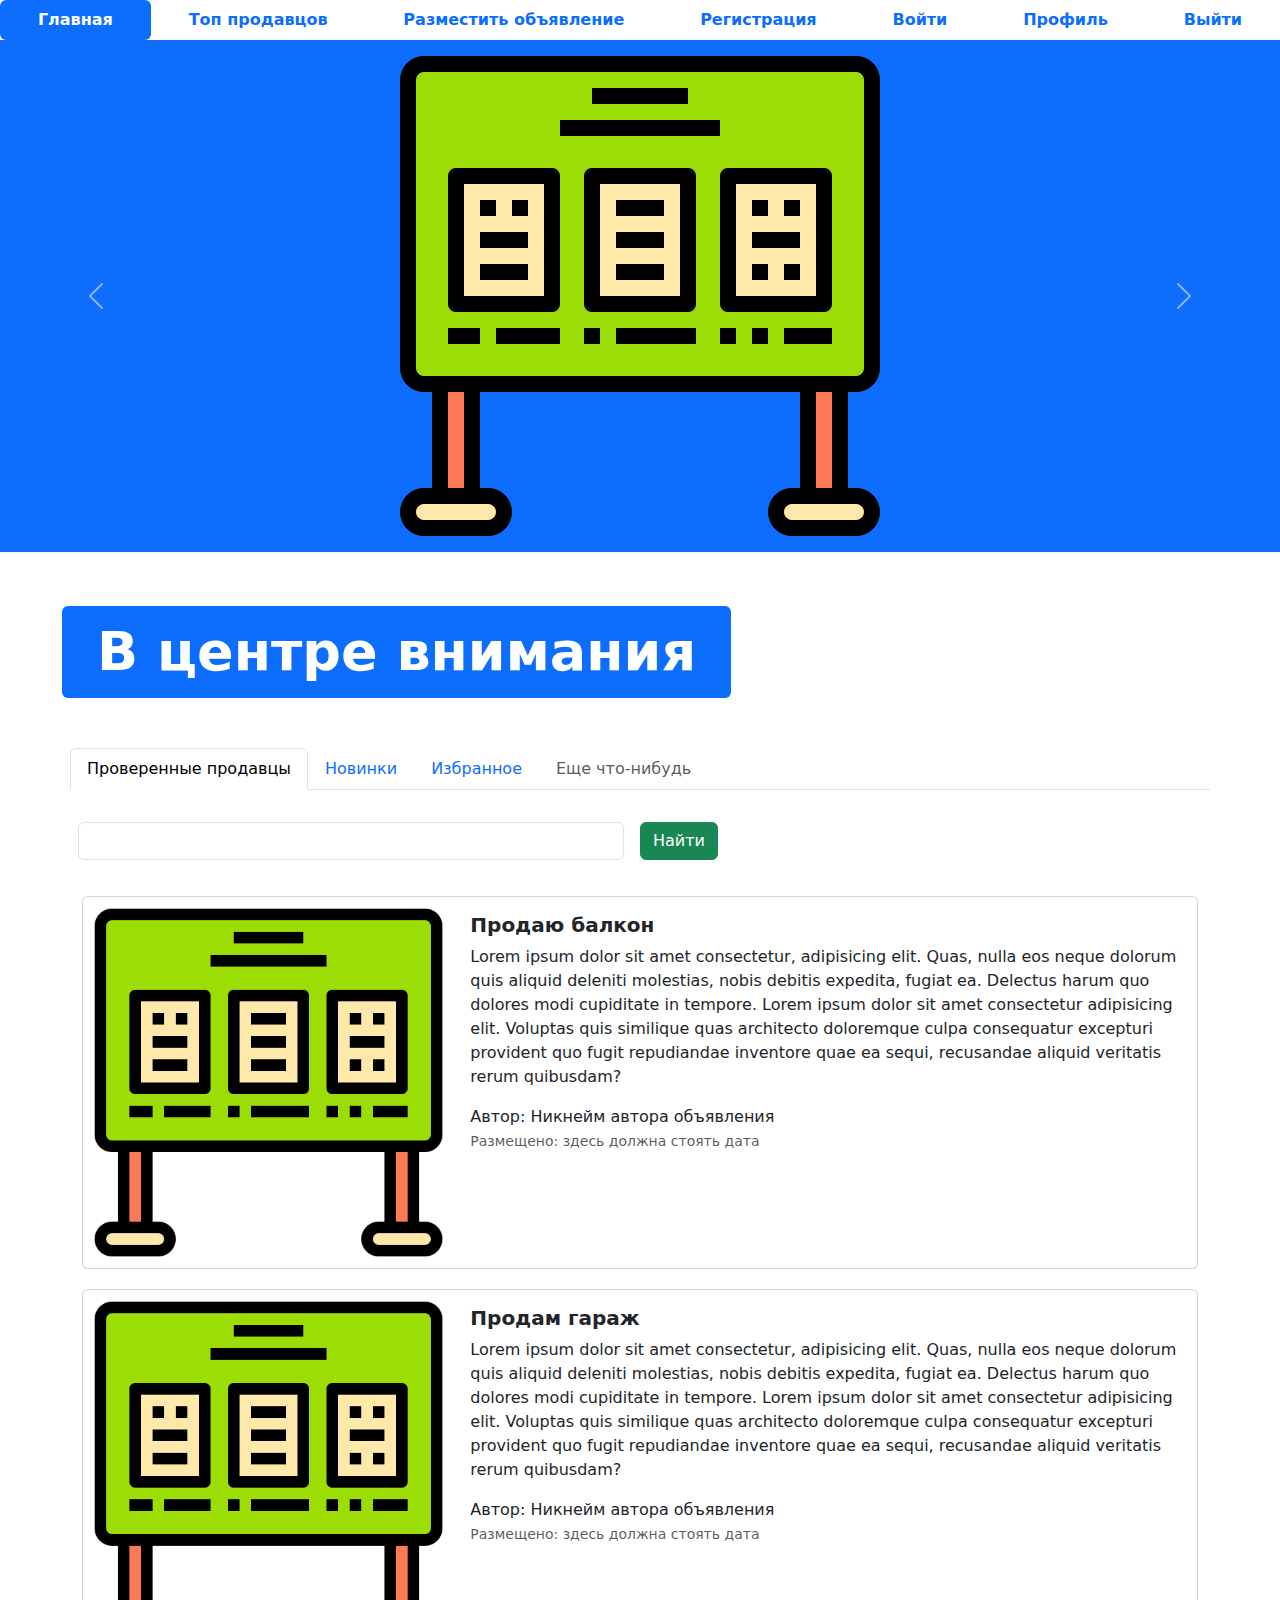
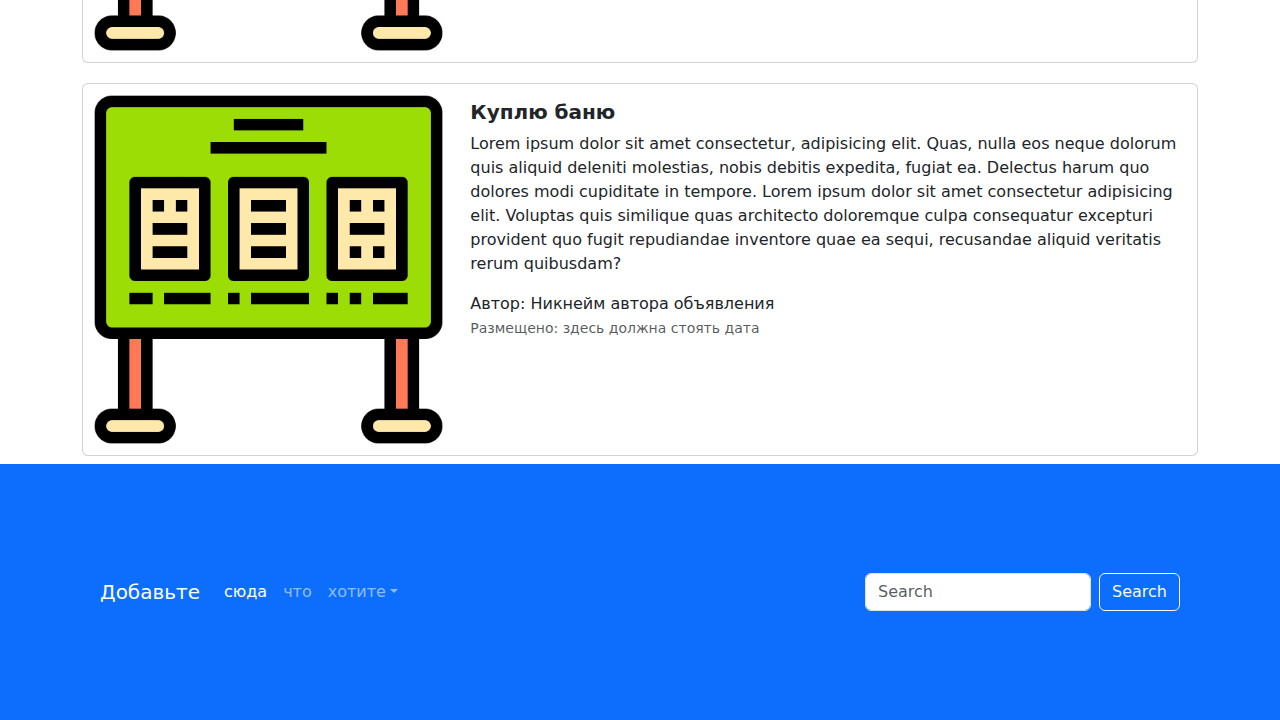
<file: Site_pro/index.html>
<!DOCTYPE html>
<html lang="en">

<head>
  <meta charset="UTF-8">
  <meta http-equiv="X-UA-Compatible" content="IE=edge">
  <meta name="viewport" content="width=device-width, initial-scale=1.0">
  <link rel="shortcut icon" href="img/favicon.ico" type="image/x-icon">
  <link href="css/bootstrap.min.css" rel="stylesheet">
  <link rel="stylesheet" href="css/fontello.css">
  <title>Index</title>
</head>

<body>
<ul class="nav nav-pills sticky-top bg-white nav-fill">
  <li class="nav-item">
    <a class="nav-link active" aria-current="page" href="index.html">
      <span style="font-weight: bold;">Главная</span>
    </a>
  </li>
  <li class="nav-item">
    <a class="nav-link" href="top-sellers.html"><span style="font-weight: bold;">Топ продавцов</span>
    </a>
  </li>
  <li class="nav-item">
    <a class="nav-link" href="advertisement-post.html">
      <span style="font-weight: bold;">Разместить объявление</span>
    </a>
  </li>
  <li class="nav-item">
    <a class="nav-link" href="register.html">
      <span style="font-weight: bold;">Регистрация</span>
    </a>
  </li>
  <li class="nav-item">
    <a class="nav-link" href="login.html">
      <span style="font-weight: bold;">Войти</span>
    </a>
  </li>
  <li class="nav-item">
    <a class="nav-link" href="profile.html">
      <span style="font-weight: bold;">Профиль</span>
    </a>
  </li>
  <li class="nav-item">
    <a class="nav-link" href="#">
      <span style="font-weight: bold;">Выйти</span>
    </a>
  </li>
</ul>

<div id="carouselExampleControls" class="carousel slide bg-primary" data-bs-ride="carousel">
  <div class="carousel-inner">
    <div class="carousel-item active">
      <img src="img/adv.png" class="mx-auto d-block w-33" alt="...">
    </div>
    <div class="carousel-item">
      <img src="img/adv.png" class="mx-auto d-block w-33" alt="...">
    </div>
    <div class="carousel-item">
      <img src="img/adv.png" class="mx-auto d-block w-33" alt="...">
    </div>
  </div>
  <button class="carousel-control-prev" type="button" data-bs-target="#carouselExampleControls" data-bs-slide="prev">
    <span class="carousel-control-prev-icon" aria-hidden="true"></span>
    <span class="visually-hidden">Предыдущий</span>
  </button>
  <button class="carousel-control-next" type="button" data-bs-target="#carouselExampleControls" data-bs-slide="next">
    <span class="carousel-control-next-icon" aria-hidden="true"></span>
    <span class="visually-hidden">Следующий</span>
  </button>
</div>
<div class="container" style="margin: 50px;">
  <div class="display-2">
    <span class="badge bg-primary">В центре внимания</span>
  </div>
</div>
<div class="container">
  <div class="row">
    <ul class="nav nav-tabs bg-white">
      <li class="nav-item">
        <a class="nav-link active" aria-current="page" href="#">Проверенные продавцы</a>
      </li>
      <li class="nav-item">
        <a class="nav-link" href="#">Новинки</a>
      </li>
      <li class="nav-item">
        <a class="nav-link" href="#">Избранное</a>
      </li>
      <li class="nav-item">
        <a class="nav-link disabled" href="#" tabindex="-1" aria-disabled="true">Еще что-нибудь</a>
      </li>
    </ul>
    <form class="row g-3">
      <div class="col-auto w-50">
        <input type="text" class="form-control">
      </div>
      <div class="col-auto">
        <button type="submit" class="btn btn-success mb-3">Найти</button>
      </div>
    </form>
  </div>
  <div class="col">
    <div class="card mb-2" style="max-width: 1200px; margin-top: 20px;">
      <div class="row g-0">
        <div class="col-md-4">
          <a href="advertisement.html" class="nav-link">
            <img src="img/adv.png" class="img-fluid rounded-start" alt="Card title">
          </a>
        </div>
        <div class="col-md-8">
          <div class="card-body">
            <h5 class="card-title">
              <a href="advertisement.html" class="nav-link"><strong>Продаю балкон</strong></a>
            </h5>
            <a href="advertisement.html" class="nav-link">
              <p class="card-text">
                Lorem ipsum dolor sit amet consectetur, adipisicing elit. Quas, nulla eos neque dolorum quis aliquid
                deleniti molestias, nobis debitis expedita, fugiat ea. Delectus harum quo dolores modi cupiditate in
                tempore. Lorem ipsum dolor sit amet consectetur adipisicing elit. Voluptas quis similique quas
                architecto doloremque culpa consequatur excepturi provident quo fugit repudiandae inventore quae ea
                sequi, recusandae aliquid veritatis rerum quibusdam?
              </p>
              <span>Автор: Никнейм автора объявления</span>
              <p class="card-text"><small class="text-muted">Размещено: здесь должна стоять дата</small></p>
            </a>
          </div>
        </div>
      </div>
    </div>
    <div class="card mb-2" style="max-width: 1200px; margin-top: 20px;">
      <div class="row g-0">
        <div class="col-md-4">
          <a href="advertisement.html" class="nav-link">
            <img src="img/adv.png" class="img-fluid rounded-start" alt="Card title">
          </a>
        </div>
        <div class="col-md-8">
          <div class="card-body">
            <h5 class="card-title">
              <a href="advertisement.html" class="nav-link"><strong>Продам гараж</strong></a>
            </h5>
            <a href="advertisement.html" class="nav-link">
              <p class="card-text">
                Lorem ipsum dolor sit amet consectetur, adipisicing elit. Quas, nulla eos neque dolorum quis aliquid
                deleniti molestias, nobis debitis expedita, fugiat ea. Delectus harum quo dolores modi cupiditate in
                tempore. Lorem ipsum dolor sit amet consectetur adipisicing elit. Voluptas quis similique quas
                architecto doloremque culpa consequatur excepturi provident quo fugit repudiandae inventore quae ea
                sequi, recusandae aliquid veritatis rerum quibusdam?
              </p>
              <span>Автор: Никнейм автора объявления</span>
              <p class="card-text"><small class="text-muted">Размещено: здесь должна стоять дата</small></p>
            </a>
          </div>
        </div>
      </div>
    </div>
    <div class="card mb-2" style="max-width: 1200px; margin-top: 20px;">
      <div class="row g-0">
        <div class="col-md-4">
          <a href="advertisement.html" class="nav-link">
            <img src="img/adv.png" class="img-fluid rounded-start" alt="Card title">
          </a>
        </div>
        <div class="col-md-8">
          <div class="card-body">
            <h5 class="card-title">
              <a href="advertisement.html" class="nav-link"><strong>Куплю баню</strong></a>
            </h5>
            <a href="advertisement.html" class="nav-link">
              <p class="card-text">
                Lorem ipsum dolor sit amet consectetur, adipisicing elit. Quas, nulla eos neque dolorum quis aliquid
                deleniti molestias, nobis debitis expedita, fugiat ea. Delectus harum quo dolores modi cupiditate in
                tempore. Lorem ipsum dolor sit amet consectetur adipisicing elit. Voluptas quis similique quas
                architecto doloremque culpa consequatur excepturi provident quo fugit repudiandae inventore quae ea
                sequi, recusandae aliquid veritatis rerum quibusdam?
              </p>
              <span>Автор: Никнейм автора объявления</span>
              <p class="card-text"><small class="text-muted">Размещено: здесь должна стоять дата</small></p>
            </a>
          </div>
        </div>
      </div>
    </div>
  </div>
</div>
<footer style="padding: 100px;" class="bg-primary">
  <nav class="navbar navbar-expand-sm navbar-dark">
    <a class="navbar-brand" href="#">Добавьте</a>
    <button class="navbar-toggler d-lg-none" type="button" data-bs-toggle="collapse"
            data-bs-target="#collapsibleNavId" aria-controls="collapsibleNavId" aria-expanded="false"
            aria-label="Toggle navigation"></button>
    <div class="collapse navbar-collapse" id="collapsibleNavId">
      <ul class="navbar-nav me-auto mt-2 mt-lg-0">
        <li class="nav-item">
          <a class="nav-link active" href="#" aria-current="page">сюда<span
                  class="visually-hidden">(current)</span></a>
        </li>
        <li class="nav-item">
          <a class="nav-link" href="#">что</a>
        </li>
        <li class="nav-item dropdown">
          <a class="nav-link dropdown-toggle" href="#" id="dropdownId" data-bs-toggle="dropdown" aria-haspopup="true"
             aria-expanded="false">хотите</a>
          <div class="dropdown-menu" aria-labelledby="dropdownId">
            <a class="dropdown-item" href="#">например</a>
            <a class="dropdown-item" href="#">ссылки на социальные сети</a>
          </div>
        </li>
      </ul>
      <form class="d-flex my-2 my-lg-0">
        <input class="form-control me-sm-2" type="text" placeholder="Search">
        <button class="btn btn-outline-light my-2 my-sm-0" type="submit">Search</button>
      </form>
    </div>
  </nav>
</footer>
<script src="js/bootstrap.bundle.min.js"></script>
</body>

</html>
</file>
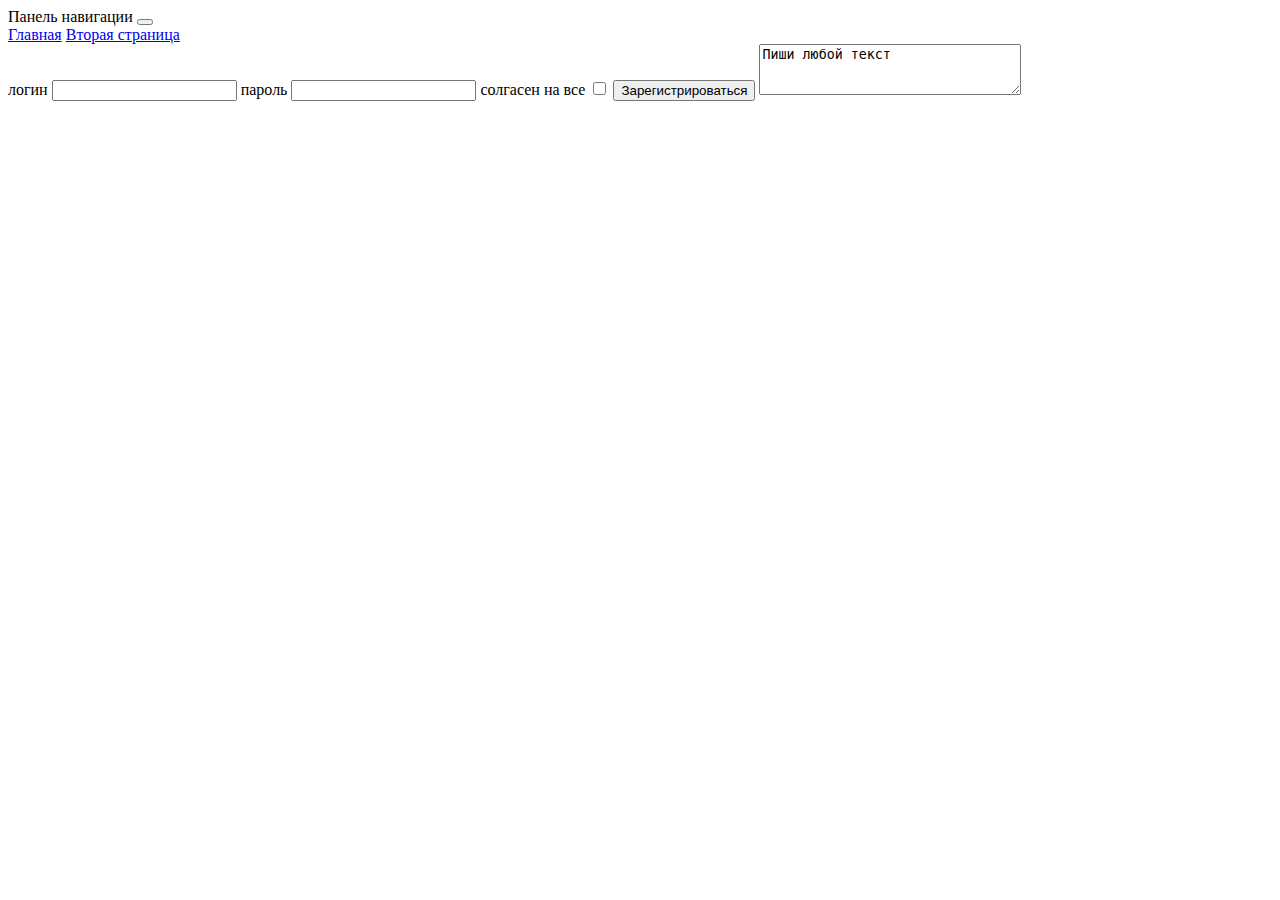
<file: page_1.html>
<!DOCTYPE html>
<html lang="en">
<head>
    <meta charset="UTF-8">
    <title>страница-1</title>
    <link href="https://cdn.jsdelivr.net/npm/bootstrap@5.3.1/dist/css/bootstrap.min.css" rel="stylesheet" integrity="sha384-4bw+/aepP/YC94hEpVNVgiZdgIC5+VKNBQNGCHeKRQN+PtmoHDEXuppvnDJzQIu9" crossorigin="anonymous">
</head>

<body>
    <form>

        <nav class="navbar navbar-expand-lg bg-body-tertiary">
            <div class="container-fluid">
              <a class="navbar-brand">Панель навигации</a>
              <button class="navbar-toggler" type="button" data-bs-toggle="collapse" data-bs-target="#navbarNavAltMarkup" aria-controls="navbarNavAltMarkup" aria-expanded="false" aria-label="Переключатель навигации">
                <span class="navbar-toggler-icon"></span>
              </button>
              <div class="collapse navbar-collapse" id="navbarNavAltMarkup">
                <div class="navbar-nav">
                  <a class="nav-link active" aria-current="page" href="page_1.html">Главная</a>
                  <a class="nav-link" href="page_2.html">Вторая страница</a>
                </div>
              </div>
            </div>
          </nav>

        <label for="login">логин</label>
        <input class="form-control form-control-lg" id='login' type="text">

        <label for="pass">пароль</label>
        <input class="form-control form-control-sm" id='pass' type="password">

        <label for="check">солгасен на все</label>
        <input class="form-check-input" id='check' type="checkbox">

        <input class="btn btn-primary" type="button" value="Зарегистрироваться">

        <textarea class="form-control" id="exampleFormControlTextarea1" rows="3" cols="30">Пиши любой текст</textarea>

    </form>
</body>
</html>
</file>
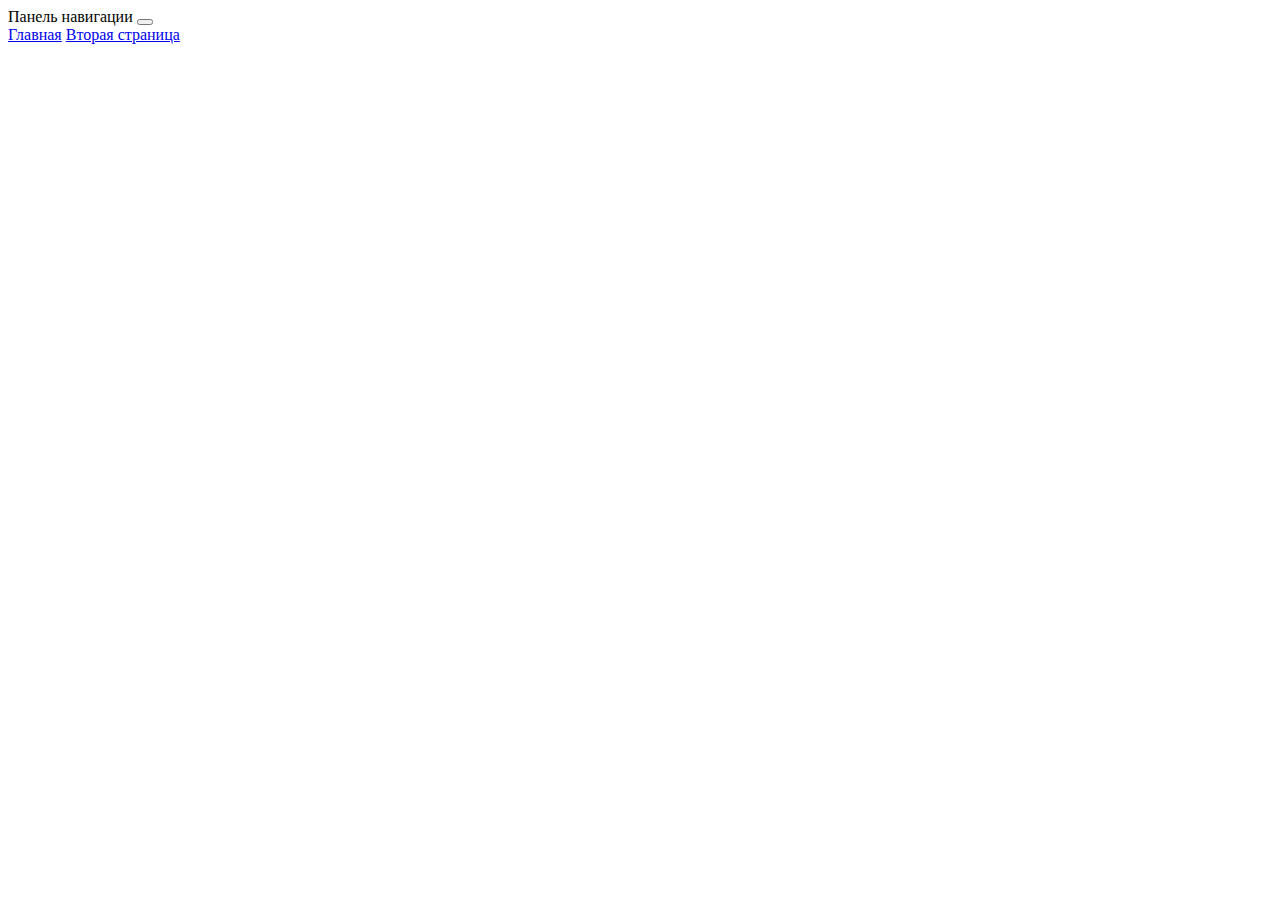
<file: page_2.html>
<!DOCTYPE html>
<html lang="en">
<head>
    <meta charset="UTF-8">
    <title>страница-2</title>
    <link href="https://cdn.jsdelivr.net/npm/bootstrap@5.3.1/dist/css/bootstrap.min.css" rel="stylesheet" integrity="sha384-4bw+/aepP/YC94hEpVNVgiZdgIC5+VKNBQNGCHeKRQN+PtmoHDEXuppvnDJzQIu9" crossorigin="anonymous">
</head>

<body>
    <form>
        <nav class="navbar navbar-expand-lg bg-body-tertiary">
            <div class="container-fluid">
              <a class="navbar-brand">Панель навигации</a>
              <button class="navbar-toggler" type="button" data-bs-toggle="collapse" data-bs-target="#navbarNavAltMarkup" aria-controls="navbarNavAltMarkup" aria-expanded="false" aria-label="Переключатель навигации">
                <span class="navbar-toggler-icon"></span>
              </button>
              <div class="collapse navbar-collapse" id="navbarNavAltMarkup">
                <div class="navbar-nav">
                  <a class="nav-link active" aria-current="page" href="page_1.html">Главная</a>
                  <a class="nav-link" href="page_2.html">Вторая страница</a>
                </div>
              </div>
            </div>
          </nav>

    









    </form>
</body>
</html>
</file>
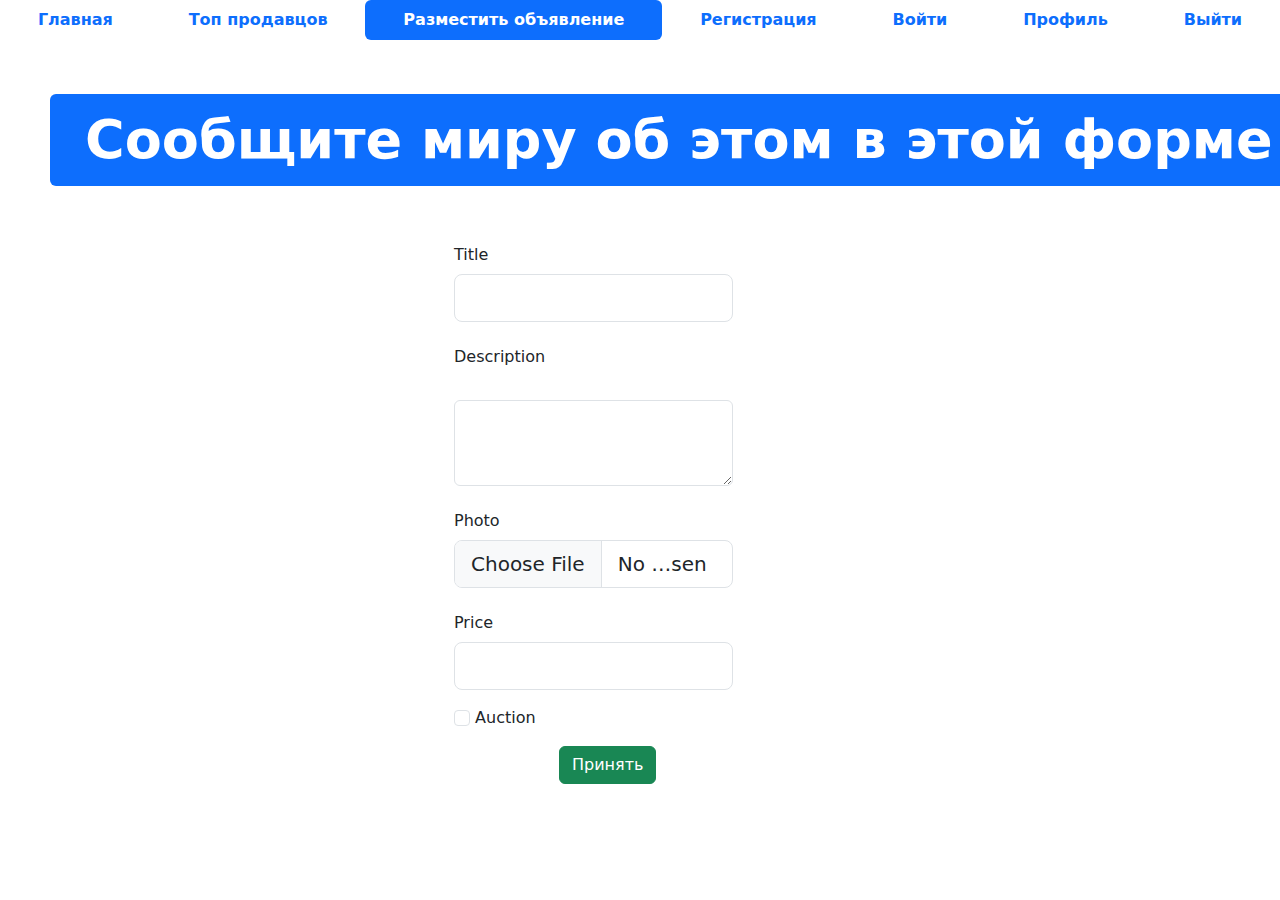
<file: Site_pro/advertisement-post.html>
<!DOCTYPE html>
<html lang="en">

<head>
  <meta charset="UTF-8">
  <meta http-equiv="X-UA-Compatible" content="IE=edge">
  <meta name="viewport" content="width=device-width, initial-scale=1.0">
  <link rel="shortcut icon" href="img/favicon.ico" type="image/x-icon">
  <link href="css/bootstrap.min.css" rel="stylesheet">
  <link rel="stylesheet" href="css/fontello.css">
  <title>Advertisement-post</title>
</head>

<body>


  <ul class="nav nav-pills sticky-top bg-white nav-fill">
    <li class="nav-item">
      <a class="nav-link" href="index.html">
        <span style="font-weight: bold;">Главная</span>
      </a>
    </li>
    <li class="nav-item">
      <a class="nav-link" href="top-sellers.html"><span style="font-weight: bold;">Топ продавцов</span>
      </a>
    </li>
    <li class="nav-item">
      <a class="nav-link active" aria-current="page" href="advertisement-post.html">
        <span style="font-weight: bold;">Разместить объявление</span>
      </a>
    </li>
    <li class="nav-item">
      <a class="nav-link" href="register.html">
        <span style="font-weight: bold;">Регистрация</span>
      </a>
    </li>
    <li class="nav-item">
      <a class="nav-link" href="login.html">
        <span style="font-weight: bold;">Войти</span>
      </a>
    </li>
    <li class="nav-item">
      <a class="nav-link" href="profile.html">
        <span style="font-weight: bold;">Профиль</span>
      </a>
    </li>
    <li class="nav-item">
      <a class="nav-link" href="#">
        <span style="font-weight: bold;">Выйти</span>
      </a>
    </li>
  </ul>
  <div class="row">
    <div class="col" style="margin: 50px;">
      <div class="display-2">
        <span class="badge bg-primary">Сообщите миру об этом в этой форме</span>
      </div>
    </div>
  </div>
  <div class="container">
    <form method="post">
      <div class="row mb-3">
        <div class="col">
          <label class="col-sm-4 col-form-label offset-4">Title</label>
          <div class="col-sm-4 offset-4 w-25">
            <input type="text" class="form-control form-control-lg">
          </div>
        </div>
      </div>
      <div class="row mb-3">
        <div class="col">
          <label class="col-sm-4 col-form-label offset-4">Description</label>
          <div class="col-sm-4 offset-4 w-25">
              <label for="" class="form-label"></label>
              <textarea class="form-control" name="" id="" rows="3"></textarea>
          </div>
        </div>
      </div>
      <div class="row mb-3">
        <div class="col">
          <label class="col-sm-4 col-form-label offset-4">Photo</label>
          <div class="col-sm-4 offset-4 w-25">
            <input type="file" class="form-control form-control-lg">
          </div>
        </div>
      </div>
      <div class="row mb-3">
        <div class="col">
          <label class="col-sm-4 col-form-label offset-4">Price</label>
          <div class="col-sm-4 offset-4 w-25">
            <input type="text" class="form-control form-control-lg">
          </div>
        </div>
      </div>
      <div class="row mb-3">
        <div class="col">
          <div class="offset-4 w-25">
            <input type="checkbox" class="form-check-input">
            <label class="form-check-label">Auction</label>
          </div>
        </div>
      </div>
      <div class="row mb-3 offset-sm-5">
        <div class="col">
          <button type="submit" class="btn btn-success">Принять</button>
        </div>
      </div>
    </form>
  </div>
  <script src="js/bootstrap.bundle.min.js"></script>
</body>
</html>
</file>
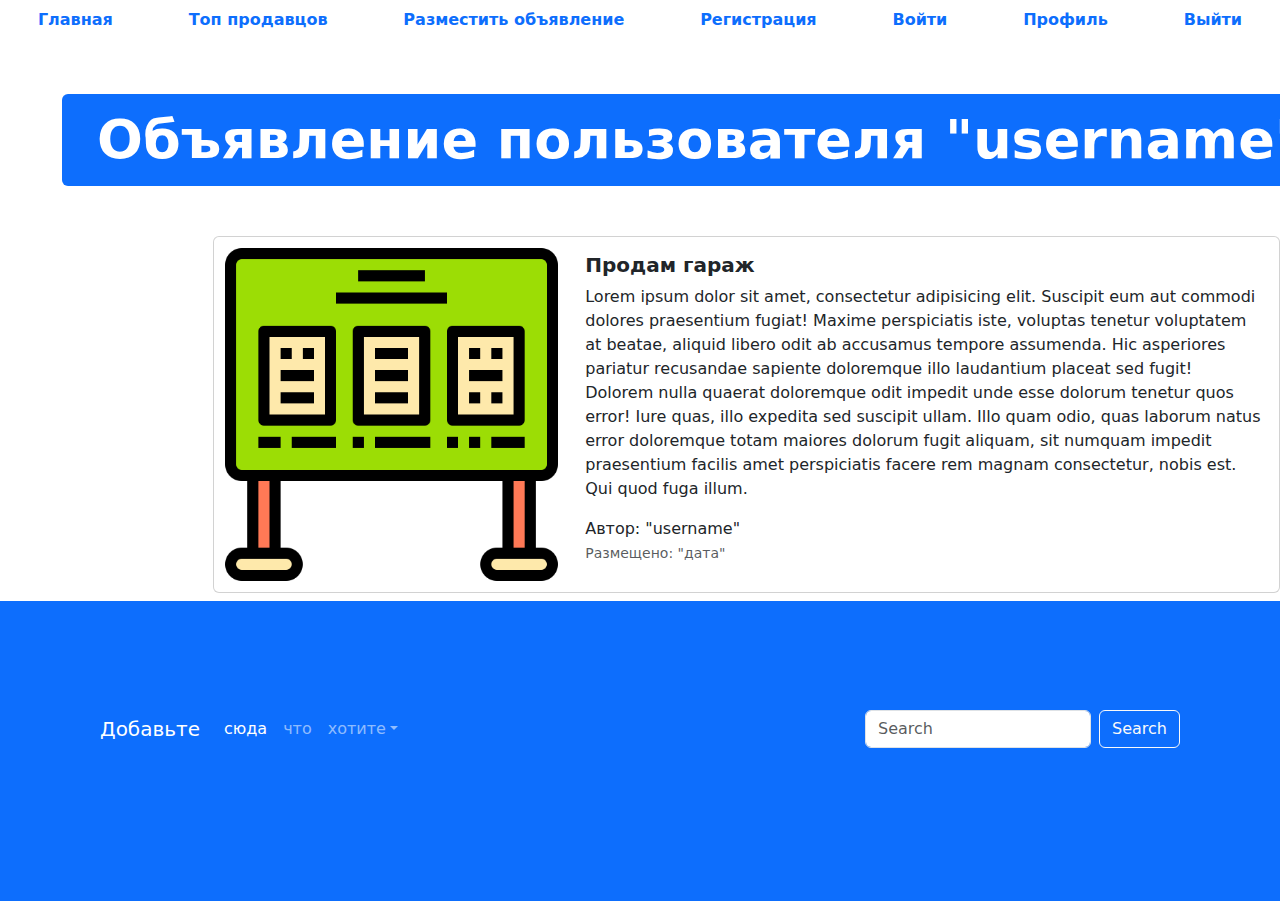
<file: Site_pro/advertisement.html>
<!DOCTYPE html>
<html lang="en">

<head>
  <meta charset="UTF-8">
  <meta http-equiv="X-UA-Compatible" content="IE=edge">
  <meta name="viewport" content="width=device-width, initial-scale=1.0">
  <link rel="shortcut icon" href="img/favicon.ico" type="image/x-icon">
  <link href="css/bootstrap.min.css" rel="stylesheet">
  <link rel="stylesheet" href="css/fontello.css">
  <title>Advertisement</title>
</head>

<body>
  <ul class="nav nav-pills sticky-top bg-white nav-fill">
    <li class="nav-item">
      <a class="nav-link" href="index.html">
        <span style="font-weight: bold;">Главная</span>
      </a>
    </li>
    <li class="nav-item">
      <a class="nav-link" href="top-sellers.html"><span style="font-weight: bold;">Топ продавцов</span>
      </a>
    </li>
    <li class="nav-item">
      <a class="nav-link" href="advertisement-post.html">
        <span style="font-weight: bold;">Разместить объявление</span>
      </a>
    </li>
    <li class="nav-item">
      <a class="nav-link" href="register.html">
        <span style="font-weight: bold;">Регистрация</span>
      </a>
    </li>
    <li class="nav-item">
      <a class="nav-link" href="login.html">
        <span style="font-weight: bold;">Войти</span>
      </a>
    </li>
    <li class="nav-item">
      <a class="nav-link" href="profile.html">
        <span style="font-weight: bold;">Профиль</span>
      </a>
    </li>
    <li class="nav-item">
      <a class="nav-link" href="#">
        <span style="font-weight: bold;">Выйти</span>
      </a>
    </li>
  </ul>

  <div class="container" style="margin: 50px;">
    <div class="display-2">
      <span class="badge bg-primary">Объявление пользователя "username"</span>
    </div>
  </div>
  <div class="col offset-2">
    <div class="card mb-2" style="max-width: 1200px; margin-top: 20px;">
      <div class="row g-0">
        <div class="col-md-4">
          <a href="#" class="nav-link">
            <img src="img/adv.png" class="img-fluid rounded-start" alt="Card title">
          </a>
        </div>
        <div class="col">
          <div class="card-body">
            <h5 class="card-title">
              <a href="#" class="nav-link"><strong>Продам гараж</strong></a>
            </h5>
            <p class="card-text">
              Lorem ipsum dolor sit amet, consectetur adipisicing elit. Suscipit eum aut commodi dolores
              praesentium fugiat! Maxime perspiciatis iste, voluptas tenetur voluptatem at beatae, aliquid
              libero odit ab accusamus tempore assumenda.
              Hic asperiores pariatur recusandae sapiente doloremque illo laudantium placeat sed fugit!
              Dolorem nulla quaerat doloremque odit impedit unde esse dolorum tenetur quos error! Iure
              quas, illo expedita sed suscipit ullam.
              Illo quam odio, quas laborum natus error doloremque totam maiores dolorum fugit aliquam, sit
              numquam impedit praesentium facilis amet perspiciatis facere rem magnam consectetur, nobis
              est. Qui quod fuga illum.
            </p>
            <span>Автор: "username"</span>
            <p class="card-text"><small class="text-muted">Размещено: "дата"</small></p>
          </div>
        </div>
      </div>
    </div>
  </div>
  <footer style="padding: 100px; min-height: 300px;" class="bg-primary">
    <nav class="navbar navbar-expand-sm navbar-dark">
      <a class="navbar-brand" href="#">Добавьте</a>
      <button class="navbar-toggler d-lg-none" type="button" data-bs-toggle="collapse"
        data-bs-target="#collapsibleNavId" aria-controls="collapsibleNavId" aria-expanded="false"
        aria-label="Toggle navigation"></button>
      <div class="collapse navbar-collapse" id="collapsibleNavId">
        <ul class="navbar-nav me-auto mt-2 mt-lg-0">
          <li class="nav-item">
            <a class="nav-link active" href="#" aria-current="page">сюда<span
                class="visually-hidden">(current)</span></a>
          </li>
          <li class="nav-item">
            <a class="nav-link" href="#">что</a>
          </li>
          <li class="nav-item dropdown">
            <a class="nav-link dropdown-toggle" href="#" id="dropdownId" data-bs-toggle="dropdown" aria-haspopup="true"
              aria-expanded="false">хотите</a>
            <div class="dropdown-menu" aria-labelledby="dropdownId">
              <a class="dropdown-item" href="#">например</a>
              <a class="dropdown-item" href="#">ссылки на социальные сети</a>
            </div>
          </li>
        </ul>
        <form class="d-flex my-2 my-lg-0">
          <input class="form-control me-sm-2" type="text" placeholder="Search">
          <button class="btn btn-outline-light my-2 my-sm-0" type="submit">Search</button>
        </form>
      </div>
    </nav>
  </footer>
  <script src="js/bootstrap.bundle.min.js"></script>
</body>

</html>
</file>
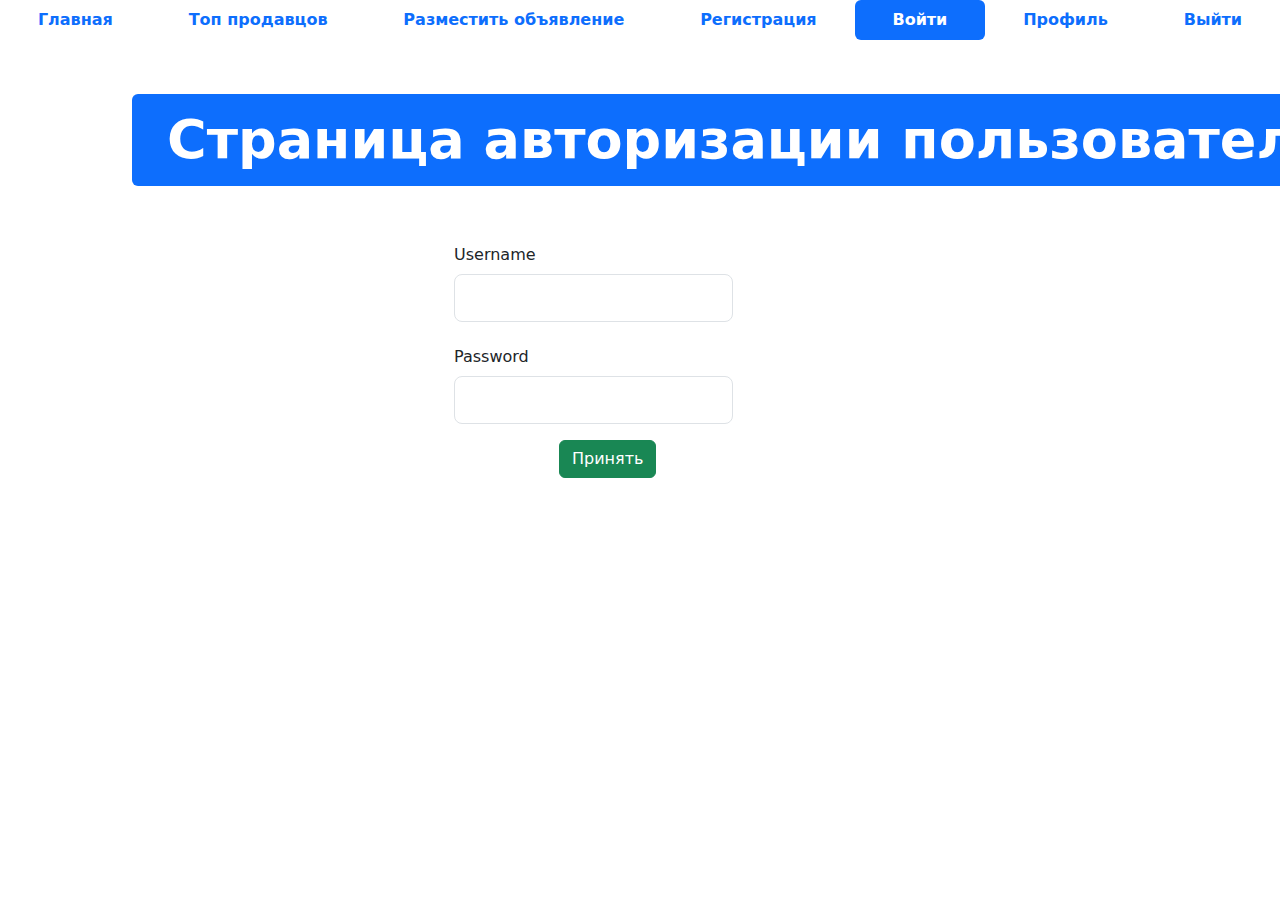
<file: Site_pro/login.html>
<!DOCTYPE html>
<html lang="en">

<head>
  <meta charset="UTF-8">
  <meta http-equiv="X-UA-Compatible" content="IE=edge">
  <meta name="viewport" content="width=device-width, initial-scale=1.0">
  <link rel="shortcut icon" href="img/favicon.ico" type="image/x-icon">
  <link href="css/bootstrap.min.css" rel="stylesheet">
  <link rel="stylesheet" href="css/fontello.css">
  <title>Login</title>
</head>

<body>


  <ul class="nav nav-pills sticky-top bg-white nav-fill">
    <li class="nav-item">
      <a class="nav-link" href="index.html">
        <span style="font-weight: bold;">Главная</span>
      </a>
    </li>
    <li class="nav-item">
      <a class="nav-link" href="top-sellers.html"><span style="font-weight: bold;">Топ продавцов</span>
      </a>
    </li>
    <li class="nav-item">
      <a class="nav-link" href="advertisement-post.html">
        <span style="font-weight: bold;">Разместить объявление</span>
      </a>
    </li>
    <li class="nav-item">
      <a class="nav-link" href="register.html">
        <span style="font-weight: bold;">Регистрация</span>
      </a>
    </li>
    <li class="nav-item">
      <a class="nav-link active" aria-current="page" href="login.html">
        <span style="font-weight: bold;">Войти</span>
      </a>
    </li>
    <li class="nav-item">
      <a class="nav-link" href="profile.html">
        <span style="font-weight: bold;">Профиль</span>
      </a>
    </li>
    <li class="nav-item">
      <a class="nav-link" href="#">
        <span style="font-weight: bold;">Выйти</span>
      </a>
    </li>
  </ul>
  <div class="container">
  <div class="row">
    <div class="col-8" style="margin: 50px;">
      <div class="display-2">
        <span class="badge bg-primary">Страница авторизации пользователя</span>
      </div>
    </div>
  </div>
    <form method="post">
      <div class="row mb-3">
        <div class="col">
          <label class="col-sm-4 col-form-label offset-4">Username</label>
          <div class="col-sm-4 offset-4 w-25">
            <input type="text" class="form-control form-control-lg">
          </div>
        </div>
      </div>
      <div class="row mb-3">
        <div class="col">
          <label class="col-sm-4 col-form-label offset-4">Password</label>
          <div class="col-sm-4 offset-4 w-25">
            <input type="password" class="form-control form-control-lg">
          </div>
        </div>
      </div>
      <div class="row mb-3 offset-sm-5">
        <div class="col">
          <button type="submit" class="btn btn-success">Принять</button>
        </div>
      </div>
    </form>
  </div>
  <script src="js/bootstrap.bundle.min.js"></script>
</body>
</html>
</file>
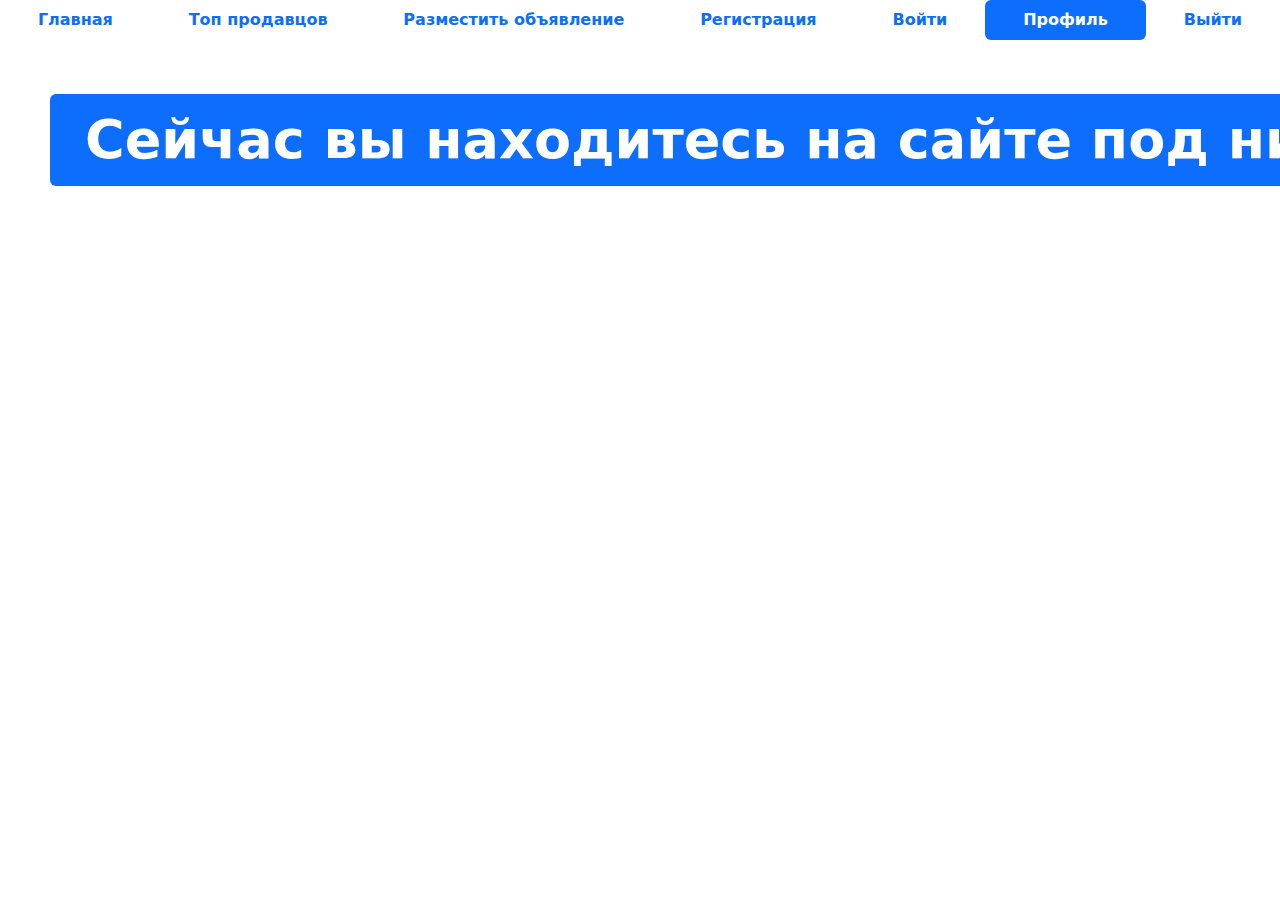
<file: Site_pro/profile.html>
<!DOCTYPE html>
<html lang="en">

<head>
  <meta charset="UTF-8">
  <meta http-equiv="X-UA-Compatible" content="IE=edge">
  <meta name="viewport" content="width=device-width, initial-scale=1.0">
  <link rel="shortcut icon" href="img/favicon.ico" type="image/x-icon">
  <link href="css/bootstrap.min.css" rel="stylesheet">
  <link rel="stylesheet" href="css/fontello.css">
  <title>Profile</title>
</head>

<body>
  <ul class="nav nav-pills sticky-top bg-white nav-fill">
    <li class="nav-item">
      <a class="nav-link" href="index.html">
        <span style="font-weight: bold;">Главная</span>
      </a>
    </li>
    <li class="nav-item">
      <a class="nav-link" href="top-sellers.html"><span style="font-weight: bold;">Топ продавцов</span>
      </a>
    </li>
    <li class="nav-item">
      <a class="nav-link" href="advertisement-post.html">
        <span style="font-weight: bold;">Разместить объявление</span>
      </a>
    </li>
    <li class="nav-item">
      <a class="nav-link" href="register.html">
        <span style="font-weight: bold;">Регистрация</span>
      </a>
    </li>
    <li class="nav-item">
      <a class="nav-link" href="login.html">
        <span style="font-weight: bold;">Войти</span>
      </a>
    </li>
    <li class="nav-item">
      <a class="nav-link active" aria-current="page" href="profile.html">
        <span style="font-weight: bold;">Профиль</span>
      </a>
    </li>
    <li class="nav-item">
      <a class="nav-link" href="#">
        <span style="font-weight: bold;">Выйти</span>
      </a>
    </li>
  </ul>
<div class="col" style="margin: 50px;">
  <div class="display-2">
    <span class="badge bg-primary">Сейчас вы находитесь на сайте под ником "username".</span>
  </div>
</div>
<script src="js/bootstrap.bundle.min.js"></script>
</body>
</html>
</file>
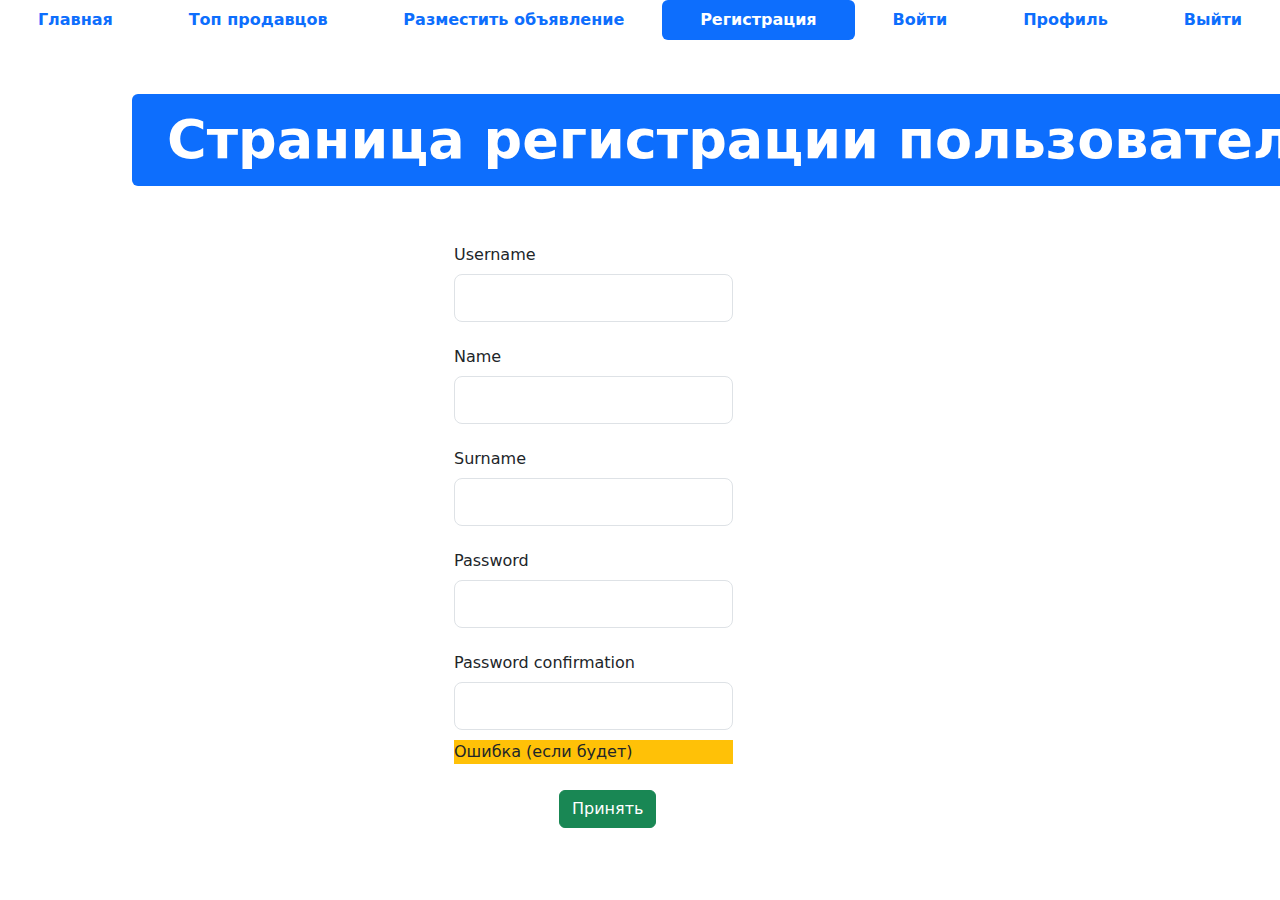
<file: Site_pro/register.html>
<!DOCTYPE html>
<html lang="en">

<head>
  <meta charset="UTF-8">
  <meta http-equiv="X-UA-Compatible" content="IE=edge">
  <meta name="viewport" content="width=device-width, initial-scale=1.0">
  <link rel="shortcut icon" href="img/favicon.ico" type="image/x-icon">
  <link href="css/bootstrap.min.css" rel="stylesheet">
  <link rel="stylesheet" href="css/fontello.css">
  <title>Register</title>
</head>

<body>


  <ul class="nav nav-pills sticky-top bg-white nav-fill">
    <li class="nav-item">
      <a class="nav-link" href="index.html">
        <span style="font-weight: bold;">Главная</span>
      </a>
    </li>
    <li class="nav-item">
      <a class="nav-link" href="top-sellers.html"><span style="font-weight: bold;">Топ продавцов</span>
      </a>
    </li>
    <li class="nav-item">
      <a class="nav-link" href="advertisement-post.html">
        <span style="font-weight: bold;">Разместить объявление</span>
      </a>
    </li>
    <li class="nav-item">
      <a class="nav-link active" aria-current="page" href="register.html">
        <span style="font-weight: bold;">Регистрация</span>
      </a>
    </li>
    <li class="nav-item">
      <a class="nav-link" href="login.html">
        <span style="font-weight: bold;">Войти</span>
      </a>
    </li>
    <li class="nav-item">
      <a class="nav-link" href="profile.html">
        <span style="font-weight: bold;">Профиль</span>
      </a>
    </li>
    <li class="nav-item">
      <a class="nav-link" href="#">
        <span style="font-weight: bold;">Выйти</span>
      </a>
    </li>
  </ul>
  <div class="container">
  <div class="row">
    <div class="col" style="margin: 50px;">
      <div class="display-2">
        <span class="badge bg-primary">Страница регистрации пользователя</span>
      </div>
    </div>
  </div>
    <form method="post">
      <div class="row mb-3">
        <div class="col">
          <label class="col-sm-4 col-form-label offset-4">Username</label>
          <div class="col-sm-4 offset-4 w-25">
            <input type="text" class="form-control form-control-lg">
          </div>
        </div>
      </div>
      <div class="row mb-3">
        <div class="col">
          <label class="col-sm-4 col-form-label offset-4">Name</label>
          <div class="col-sm-4 offset-4 w-25">
            <input type="text" class="form-control form-control-lg">
          </div>
        </div>
      </div>
      <div class="row mb-3">
        <div class="col">
          <label class="col-sm-4 col-form-label offset-4">Surname</label>
          <div class="col-sm-4 offset-4 w-25">
            <input type="text" class="form-control form-control-lg">
          </div>
        </div>
      </div>
      <div class="row mb-3">
        <div class="col">
          <label class="col-sm-4 col-form-label offset-4">Password</label>
          <div class="col-sm-4 offset-4 w-25">
            <input type="password" class="form-control form-control-lg">
          </div>
        </div>
      </div>
      <div class="row mb-3">
        <div class="col">
          <label class="col-sm-4 col-form-label offset-4">Password confirmation</label>
          <div class="col-sm-4 offset-4 w-25">
            <input type="password" class="form-control form-control-lg">
            <div class="form-label bg-warning" style="margin: 10px 0px;">Ошибка (если будет)</div>
          </div>
        </div>
      </div>
      <div class="row mb-3 offset-sm-5">
        <div class="col">
          <button type="submit" class="btn btn-success">Принять</button>
        </div>
      </div>
    </form>
  </div>
  <script src="js/bootstrap.bundle.min.js"></script>
</body>
</html>
</file>
<file: Site_pro/css/fontello.css>
@font-face {
  font-family: 'fontello';
  src: url('../font/fontello.eot?42172333');
  src: url('../font/fontello.eot?42172333#iefix') format('embedded-opentype'),
       url('../font/fontello.woff2?42172333') format('woff2'),
       url('../font/fontello.woff?42172333') format('woff'),
       url('../font/fontello.ttf?42172333') format('truetype'),
       url('../font/fontello.svg?42172333#fontello') format('svg');
  font-weight: normal;
  font-style: normal;
}
/* Chrome hack: SVG is rendered more smooth in Windozze. 100% magic, uncomment if you need it. */
/* Note, that will break hinting! In other OS-es font will be not as sharp as it could be */
/*
@media screen and (-webkit-min-device-pixel-ratio:0) {
  @font-face {
    font-family: 'fontello';
    src: url('../font/fontello.svg?42172333#fontello') format('svg');
  }
}
*/
 
 [class^="icon-"]:before, [class*=" icon-"]:before {
  font-family: "fontello";
  font-style: normal;
  font-weight: normal;
  speak: never;
 
  display: inline-block;
  text-decoration: inherit;
  width: 1em;
  margin-right: .2em;
  text-align: center;
  /* opacity: .8; */
 
  /* For safety - reset parent styles, that can break glyph codes*/
  font-variant: normal;
  text-transform: none;
 
  /* fix buttons height, for twitter bootstrap */
  line-height: 1em;
 
  /* Animation center compensation - margins should be symmetric */
  /* remove if not needed */
  margin-left: .2em;
 
  /* you can be more comfortable with increased icons size */
  /* font-size: 120%; */
 
  /* Font smoothing. That was taken from TWBS */
  -webkit-font-smoothing: antialiased;
  -moz-osx-font-smoothing: grayscale;
 
  /* Uncomment for 3D effect */
  /* text-shadow: 1px 1px 1px rgba(127, 127, 127, 0.3); */
}
 
.icon-phone:before { content: '\e800'; } /* '' */
.icon-location:before { content: '\e801'; } /* '' */
.icon-heart:before { content: '\e802'; } /* '' */
.icon-upload-cloud-outline:before { content: '\e803'; } /* '' */
.icon-chart-bar:before { content: '\e804'; } /* '' */
.icon-help:before { content: '\e805'; } /* '' */
.icon-thumbs-up:before { content: '\e806'; } /* '' */
.icon-group:before { content: '\e807'; } /* '' */
.icon-down-open:before { content: '\e808'; } /* '' */
.icon-left-open:before { content: '\e809'; } /* '' */
.icon-right-open:before { content: '\e80a'; } /* '' */
.icon-up-open:before { content: '\e80b'; } /* '' */
.icon-down-dir:before { content: '\e80c'; } /* '' */
.icon-up-dir:before { content: '\e80d'; } /* '' */
.icon-left-dir:before { content: '\e80e'; } /* '' */
.icon-right-dir:before { content: '\e80f'; } /* '' */
.icon-twitter:before { content: '\f099'; } /* '' */
.icon-facebook:before { content: '\f09a'; } /* '' */
.icon-github-circled:before { content: '\f09b'; } /* '' */
.icon-list-numbered:before { content: '\f0cb'; } /* '' */
.icon-mail-alt:before { content: '\f0e0'; } /* '' */
.icon-mobile:before { content: '\f10b'; } /* '' */
.icon-code:before { content: '\f121'; } /* '' */
.icon-rouble:before { content: '\f158'; } /* '' */
.icon-youtube-play:before { content: '\f16a'; } /* '' */
.icon-instagram:before { content: '\f16d'; } /* '' */
.icon-vkontakte:before { content: '\f189'; } /* '' */
.icon-file-video:before { content: '\f1c8'; } /* '' */
.icon-paper-plane:before { content: '\f1d8'; } /* '' */
.icon-chart-line:before { content: '\f201'; } /* '' */
</file>
